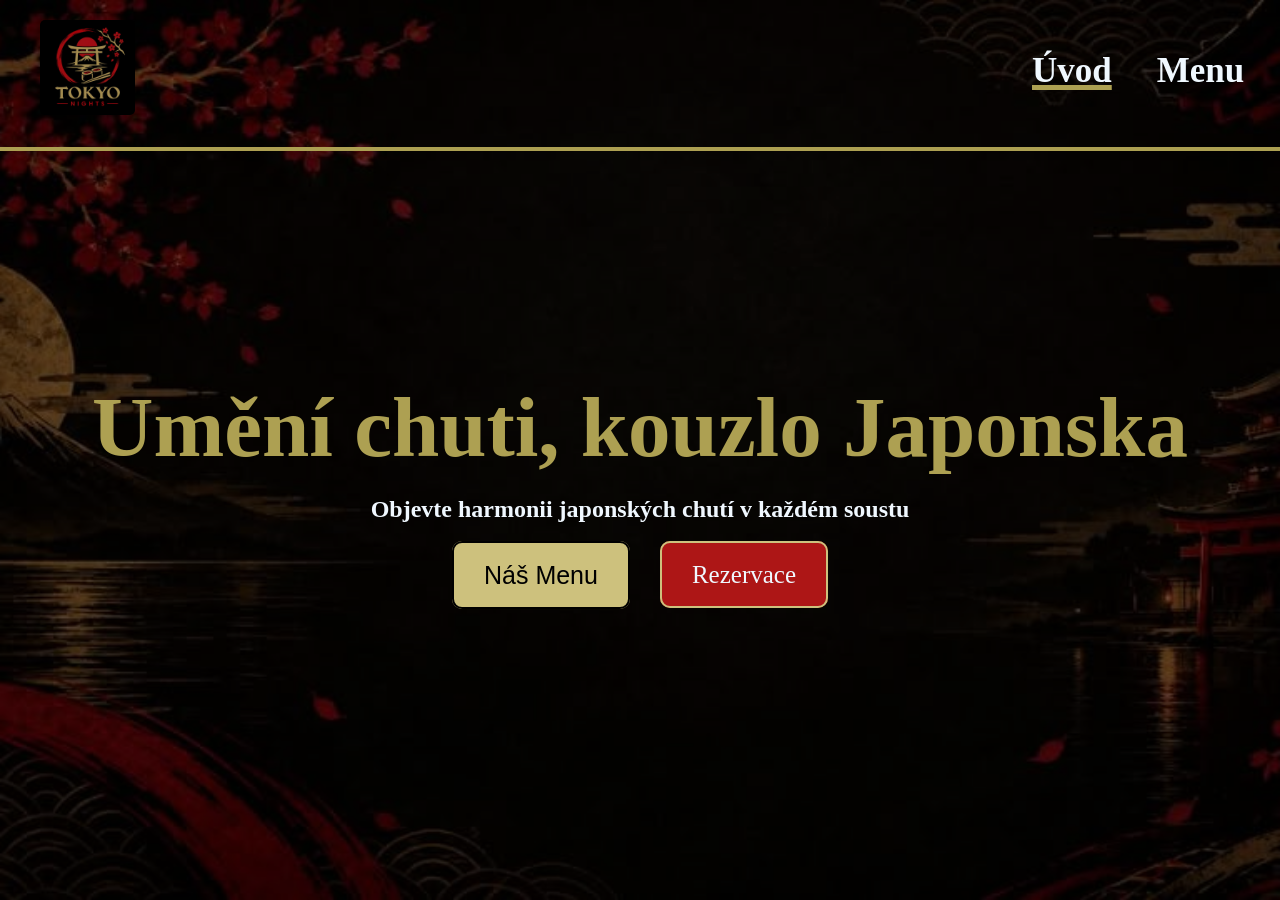
<file: project/index.html>
<!DOCTYPE html>
<html lang="cs">
<head>
    <meta charset="UTF-8">
    <meta name="viewport" content="width=device-width, initial-scale=1.0">
    <title>Tokyo Nights</title>
    <link rel="stylesheet" href="REST.css">
    <link rel="icon" href="japan.jpg">
</head>
<body>
    <div id="bg2">
        <img src="back2.jpg">
    </div>
    
    <div id="nav">
        <a href="index.html"><img href="odkaz" src="japan.jpg" width= 95px></a>
        <div class="potrh"><a href="index.html"><h1>Úvod</h1></a></div>
        <a href="menu.html"><h1>Menu</h1></a> 
        <a href="rezervace.html"><h1>Rezervace</h1></a>
        <a href="kontakt.html"><h1>Kontakt</h1></a>
    </div>
    
    <div class="oddeleni">
        <hr>
    </div>
    <br>
    <br>
    <br>
    <br>
    <br>
    <br>
    <br>
    <br>
    <br>
    <div id="nadpis"><h1> Umění chuti, kouzlo Japonska</h1> </div>
    <div id="podnadpis"><h2> Objevte harmonii japonských chutí v každém soustu </h2></div>
    <div class="oddeleni2"></div>
    <br>
    <div id="menu"> 
        <div class=menu1><a href="menu.html">Náš Menu </a> </div>
        <div class=rezervace><a href="rezervace.html">Rezervace</a> </div>
    </div>   
    
</body>
</html>
</file>
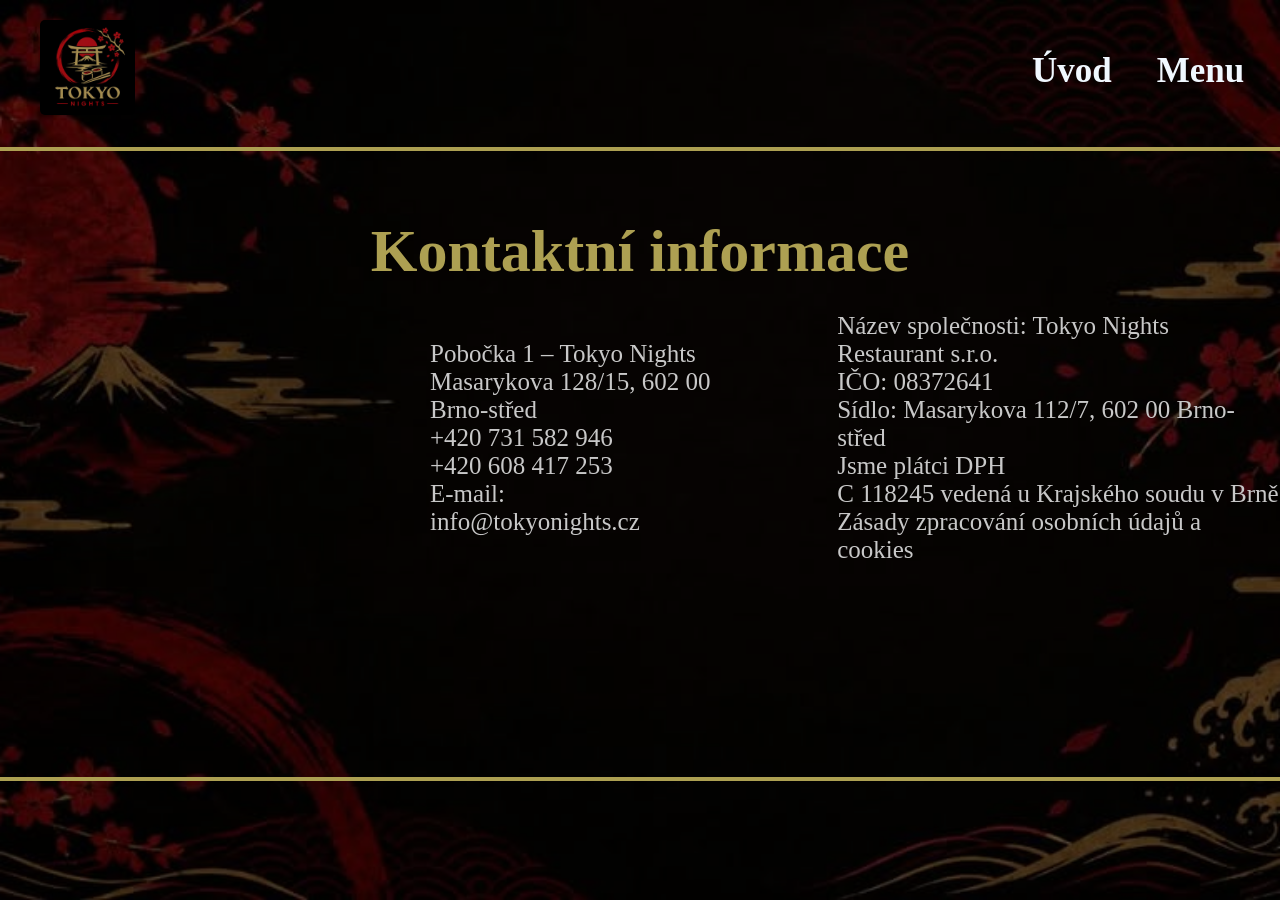
<file: project/kontakt.html>
<!DOCTYPE html>
<html lang="en">
<head>
    <meta charset="UTF-8">
    <meta name="viewport" content="width=device-width, initial-scale=1.0">
    <title>Tokyo Night's Contact</title>
    <link rel="stylesheet" href="REST.css">
    <link rel="icon" href="japan.jpg">
</head>
<body>
    <div id="bg2">
        <img src="back.jpg">
    </div>

     <div id="nav">
        <a href="index.html"><img href="odkaz" src="japan.jpg" width= 95px></a>
        <a href="index.html"><h1>Úvod</h1></a>
        <a href="menu.html"><h1>Menu</h1></a> 
        <a href="rezervace.html"><h1>Rezervace</h1></a>
        <div class="potrh"><a href="kontakt.html"><h1>Kontakt</h1></a></div>
    </div>

    <div class="oddeleni">
        <hr>
    </div>
    <br>
    <div id="nadpis2"><h1>Kontaktní informace</h1></div>
    <div id="cely">   
    <br>
        <div class="kon">
            <p>
                Pobočka 1 – Tokyo Nights<br>
                Masarykova 128/15, 602 00 Brno-střed<br>
                +420 731 582 946<br>
                +420 608 417 253<br>
                E-mail:<br>
                info@tokyonights.cz<br>
            </p>
        </div>

        <div class="kon2">
            <p>
                Název společnosti: Tokyo Nights Restaurant s.r.o.<br>
                IČO: 08372641<br>
                Sídlo: Masarykova 112/7, 602 00 Brno-střed<br>
                Jsme plátci DPH<br>
                C 118245 vedená u Krajského soudu v Brně<br>
                Zásady zpracování osobních údajů a cookies
            </p>
        </div>
    </div>
    <br>
    <br>
    <br>
    <br>
    <br>
    <br>
    <br>
    <br>
    <br>
    <br>
    <div class="oddeleni">
        <hr>
    </div> 
</body>
</html>
</file>
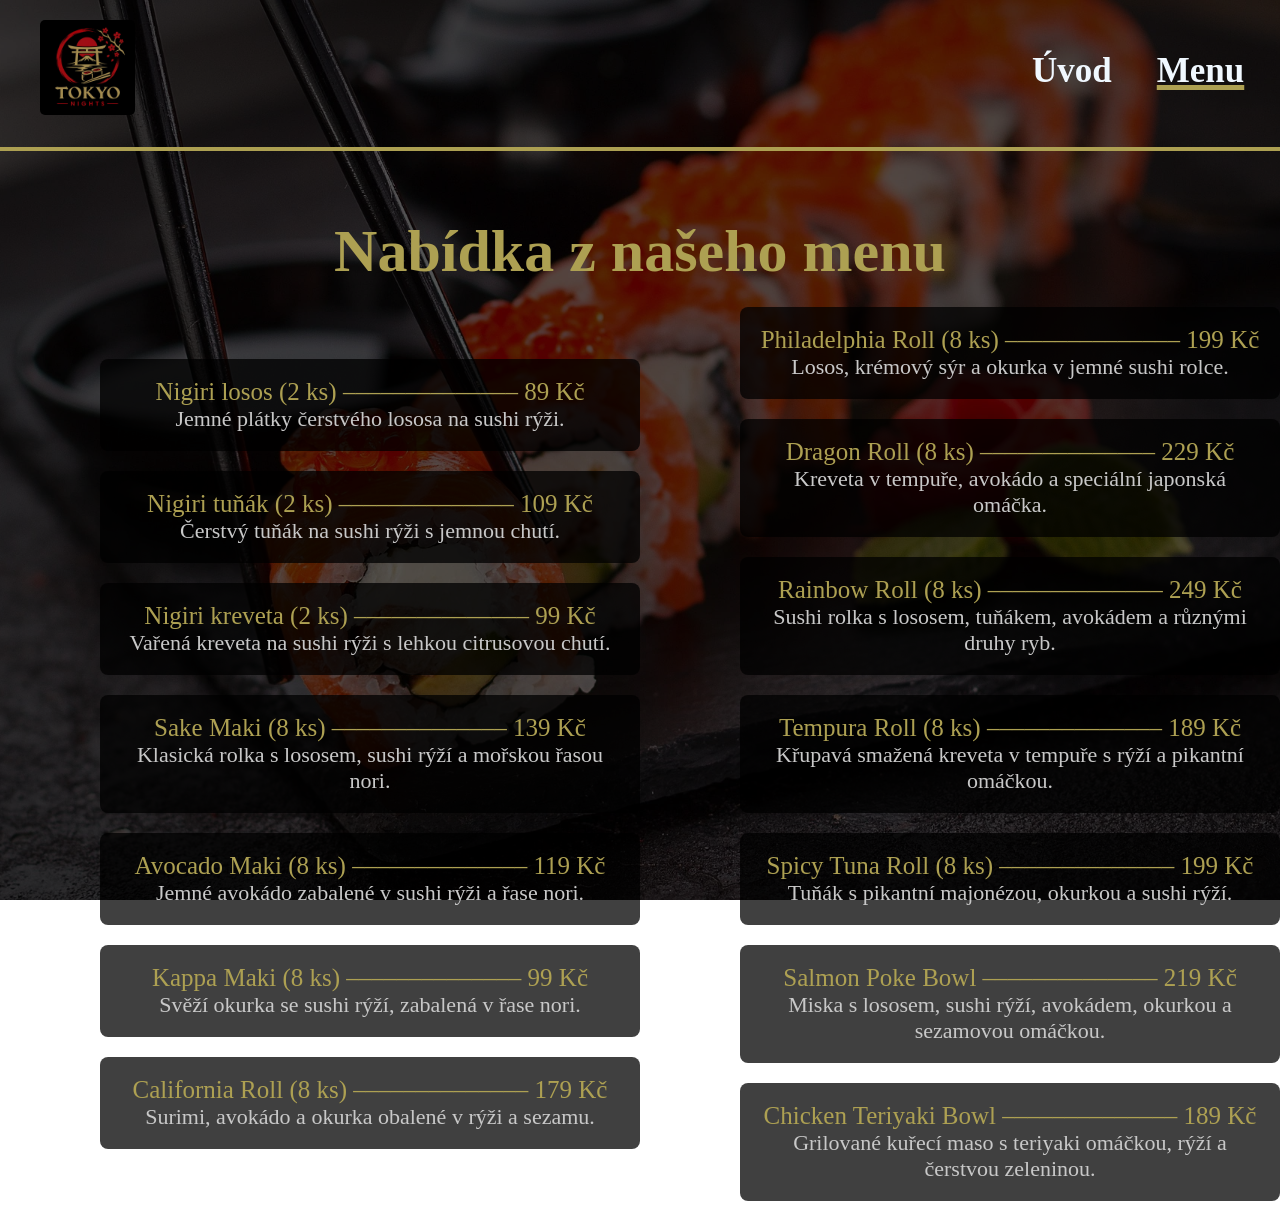
<file: project/menu.html>
<!DOCTYPE html>
<html lang="cs">
<head>
    <meta charset="UTF-8">
    <meta name="viewport" content="width=device-width, initial-scale=1.0">
    <title>Tokyo Night's Menu</title>
    <link rel="stylesheet" href="REST.css">
    <link rel="icon" href="japan.jpg">
</head>
<body>
    <div id="bg"> 
        <img src="sushi2.webp">
    </div>
    <div id="nav">
        <a href="index.html"><img href="index.html" src="japan.jpg" width= 95px></a>
        <a href="index.html"><h1>Úvod</h1></a>
        <div class="potrh"><a href="menu.html"><h1>Menu</h1></a></div>
        <a href="rezervace.html"><h1>Rezervace</h1></a>
        <a href="kontakt.html"><h1>Kontakt</h1></a>
    </div>
    
    <div class="oddeleni">
        <hr>
    </div>    
    <br>
    <div id="nadpis2"><h1> Nabídka z našeho menu</h1> </div>
    <div id="cely">
        <div class="hlv">
            <p><a>Nigiri losos (2 ks) –––––––––––––– 89 Kč</a>
            <br>Jemné plátky čerstvého lososa na sushi rýži.</p>

            <p><a>Nigiri tuňák (2 ks) –––––––––––––– 109 Kč</a>
            <br>Čerstvý tuňák na sushi rýži s jemnou chutí.</p>

            <p><a>Nigiri kreveta (2 ks) –––––––––––––– 99 Kč</a>
            <br>Vařená kreveta na sushi rýži s lehkou citrusovou chutí.</p>

            <p><a>Sake Maki (8 ks) –––––––––––––– 139 Kč</a>
            <br>Klasická rolka s lososem, sushi rýží a mořskou řasou nori.</p>

            <p><a>Avocado Maki (8 ks) –––––––––––––– 119 Kč</a>
            <br>Jemné avokádo zabalené v sushi rýži a řase nori.</p>

            <p><a>Kappa Maki (8 ks) –––––––––––––– 99 Kč</a>
            <br>Svěží okurka se sushi rýží, zabalená v řase nori.</p>

            <p><a>California Roll (8 ks) –––––––––––––– 179 Kč</a>
            <br>Surimi, avokádo a okurka obalené v rýži a sezamu.</p>
        </div>
        <div class="hlv">
            <p><a>Philadelphia Roll (8 ks) –––––––––––––– 199 Kč</a>
            <br>Losos, krémový sýr a okurka v jemné sushi rolce.</p>

            <p><a>Dragon Roll (8 ks) –––––––––––––– 229 Kč</a>
            <br>Kreveta v tempuře, avokádo a speciální japonská omáčka.</p>

            <p><a>Rainbow Roll (8 ks) –––––––––––––– 249 Kč</a>
            <br>Sushi rolka s lososem, tuňákem, avokádem a různými druhy ryb.</p>

            <p><a>Tempura Roll (8 ks) –––––––––––––– 189 Kč</a>
            <br>Křupavá smažená kreveta v tempuře s rýží a pikantní omáčkou.</p>

            <p><a>Spicy Tuna Roll (8 ks) –––––––––––––– 199 Kč</a>
            <br>Tuňák s pikantní majonézou, okurkou a sushi rýží.</p>

            <p><a>Salmon Poke Bowl –––––––––––––– 219 Kč</a>
            <br>Miska s lososem, sushi rýží, avokádem, okurkou a sezamovou omáčkou.</p>

            <p><a>Chicken Teriyaki Bowl –––––––––––––– 189 Kč</a>
            <br>Grilované kuřecí maso s teriyaki omáčkou, rýží a čerstvou zeleninou.</p>
        </div>
    </div>
</body> 
</html>
</file>
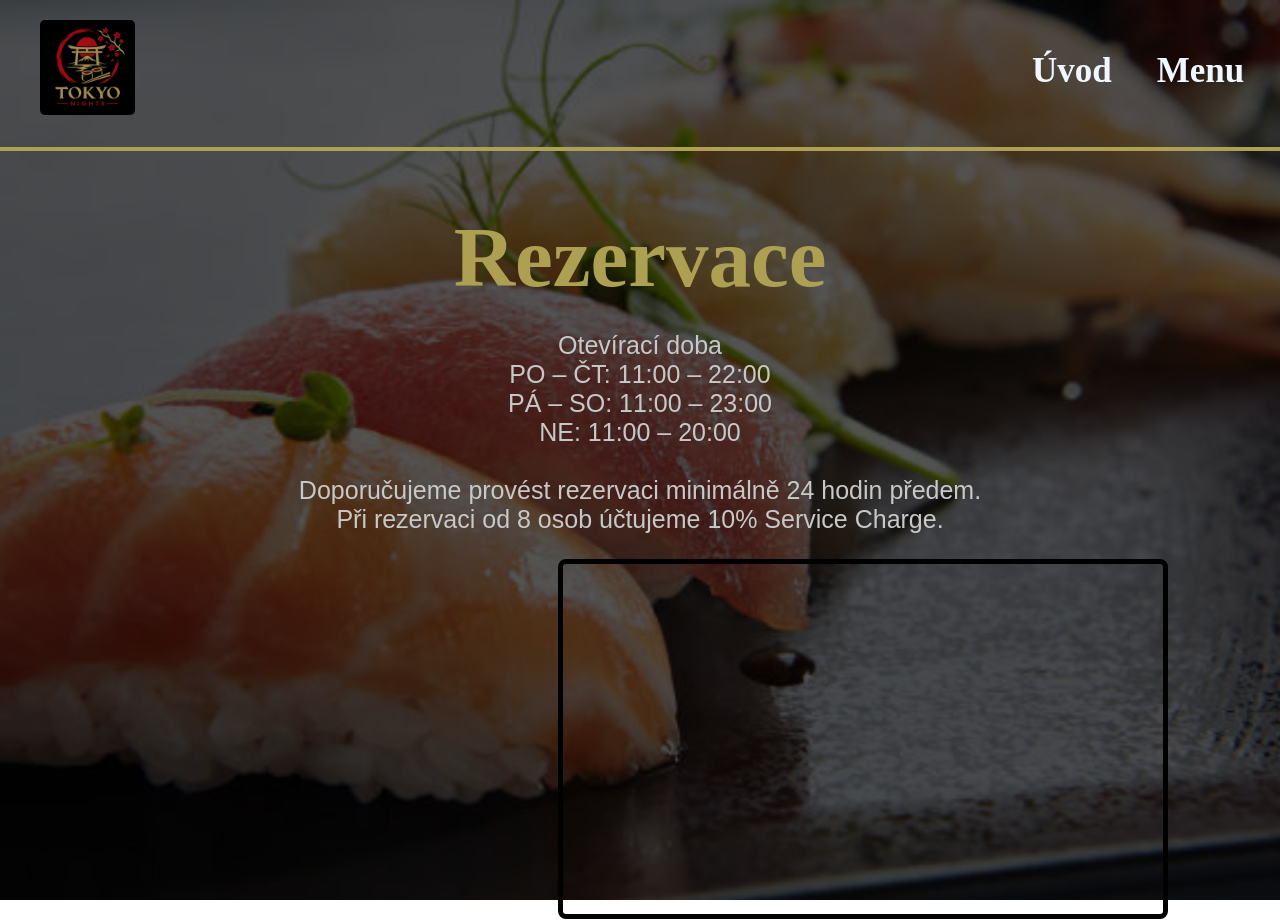
<file: project/rezervace.html>
<!DOCTYPE html>
<html lang="cs">
<head>
    <meta charset="UTF-8">
    <meta name="viewport" content="width=device-width, initial-scale=1.0">
    <title>Tokyo Night's Rezervation</title>
    <link rel="stylesheet" href="REST.css">
    <link rel="icon" href="japan.jpg">
</head>
<body>
    <div id="bg">
        <img src="sushi3.jpg">
    </div>

    <div id="nav">
        <a href="index.html"><img href="odkaz" src="japan.jpg" width= 95px></a>
        <a href="index.html"><h1>Úvod</h1></a>
        <a href="menu.html"><h1>Menu</h1></a> 
        <div class="potrh"><a href="rezervace.html"><h1>Rezervace</h1></a></div>
        <a href="kontakt.html"><h1>Kontakt</h1></a>
    </div>
    
    <div class="oddeleni">
        <hr>
    </div>   
    
    <div id="nadpis"><h1>Rezervace</h1></div>
    <div class="reze">   
        <p>
            Otevírací doba <br>
            PO – ČT: 11:00 – 22:00<br>
            PÁ – SO: 11:00 – 23:00<br>
            NE: 11:00 – 20:00<br>
            <br>
            Doporučujeme provést rezervaci minimálně 24 hodin předem.
            <br>Při rezervaci od 8 osob účtujeme 10% Service Charge.
        </p>    
        <iframe src="https://www.google.com/maps/embed?pb=!1m18!1m12!1m3!1d8771.69869057613!2d16.638740100006533!3d49.18459184410947!2m3!1f0!2f0!3f0!3m2!1i1024!2i768!4f13.1!3m3!1m2!1s0x471294e03c1cbf7f%3A0x3872f7634413376d!2zU3TFmWVkbsOtIMWha29sYSBCcm5vLCBDaGFyYnVsb3ZhLCBwxZnDrXNwxJt2a292w6Egb3JnYW5pemFjZQ!5e0!3m2!1sen!2scz!4v1792491248969!5m2!1sen!2scz" width="600" height="350"  allowfullscreen="" loading="lazy" referrerpolicy="strict-origin-when-cross-origin" ></iframe>
    </div>

</body>
</html>
</file>
<file: project/REST.css>
body{
    margin:0;
    padding:0;
    color :aliceblue;



/*uvoddni strana*/
}

#nav h1{

    padding-right: 45px;
    padding-top:3px;
    font-size: 35px;
    text-decoration: none;
    color:aliceblue;
    display: inline-block;
}  

#nav {
    display: flex;
    align-items: center;

}

#nav .potrh h1{
    text-decoration:5px underline rgb(173, 160, 82) ;

}

.oddeleni hr{
    border: 2px solid rgb(173, 160, 82);
}

#nadpis h1 {
    text-align: center;
    font-size: 85px;
    margin-bottom: 1px;
    color:rgb(173, 160, 82);
    
}

#podnadpis {
    text-align: center;
    margin-top:0;
}

#menu{
    display: flex;
    justify-content: center;
    align-items: center;
    gap: 30px;

}

#menu a{ 
    color:aliceblue;
    text-decoration: none;
    font-size: 25px;
    background-color: rgb(173, 22, 22);
    padding:18px;
    padding-left: 30px;
    padding-right: 30px;
    border-radius: 10px;
    border:2px solid rgb(205, 193, 125);
}

#menu .menu1 a{
    background-color: rgb(205, 193, 125);
    color:black;
    font-family: Arial, Helvetica, sans-serif;
    border:2px solid black ;
}   

#menu a:hover {
    font-size: 28px;
    transition: 1ms;    
}

#nav img {
    margin:20px;
    object-fit: contain;
    border-radius: 5px;
    margin-right: 897px;
    margin-left: 40px;

}


/*menu strana*/
#bg{
    position: fixed;
    inset: 0;
    z-index: -1;
}

#bg img{
    position: absolute;
    inset: 0;
    width: 100%;
    height: 100%;
    object-fit: cover;
    filter: brightness(33%);
}

#bg2{
    position: fixed;
    inset: 0;
    z-index: -1;
}
#bg2 img{
    position: absolute;
    inset: 0;
    width: 100%;
    height: 100%;
    object-fit: cover;
    filter: brightness(53%);
}

#nadpis2 h1 {
    text-align: center;
    font-size: 60px;
    margin-bottom: 1px;
    color:rgb(173, 160, 82);
    
}
.hlv p{
    background-color: rgba(0, 0, 0, 0.75);
    padding: 19px;
    margin: 20px 0;
    border-radius: 8px;
    font-size: 22px;
}
   
.hlv{
    width: 90%;
    max-width: 700px;
    margin-left: 100px;
    text-align: center;
    color:rgb(200, 200, 200);
    
}

.hlv a{
    color:rgb(173, 160, 82);
    font-size: 25px;
}


/*rezervacni strana*/
.reze p{
    font-size: 25px;
    text-align: center;
    color:rgb(200, 200, 200);
    font-family: arial;

}
.reze iframe{
    margin-left: 558px;
    filter: brightness(80%);
    border:5px solid black;
    border-radius: 8px;
}


/*kontaktni strana*/
#cely{
    display: flex;
    align-items: center;   
    color:rgb(200, 200, 200);
}

.kon p{
    font-size: 25px;
    padding-right:120px;
    color:rgb(200, 200, 200);
    margin-left:430px;
}

.kon2{
    font-size:25px;
    color:rgb(200, 200, 200);
}
</file>
